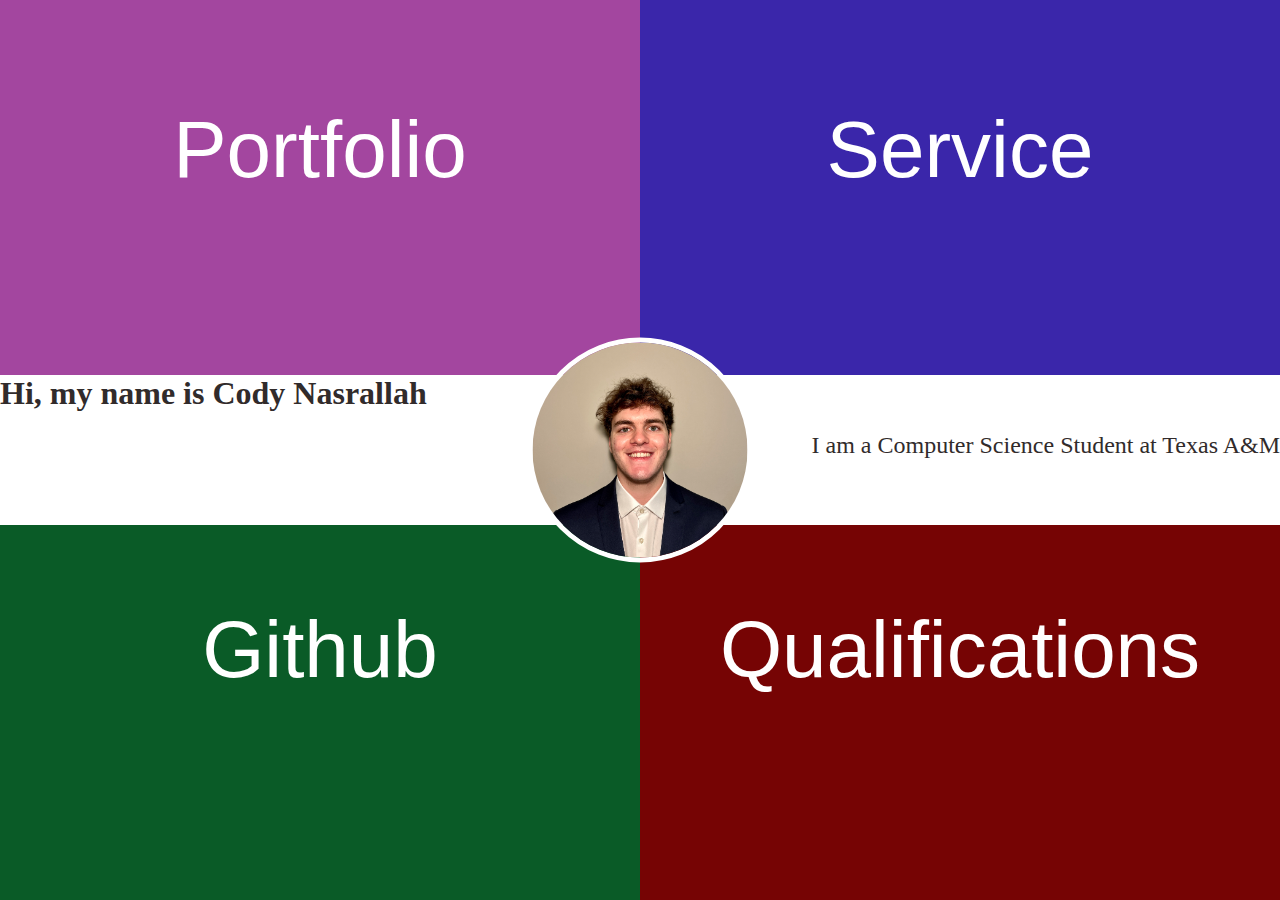
<file: index.html>
<!DOCTYPE html>
<html>  
    <head>
        <title> Cody Nasrallah</title>
        <link rel="stylesheet" type="text/css" href="style.css">
    </head>
    <body>
        
            <div class="container">
               
                
                <a href="portfolio.html" class="box1">Portfolio</a>
                
                <a href="service.html" class="box2">Service</a>
                
                <a href="github.html" class="box3">Github</a>
                
                <a href="qualifications.html" class="box4">Qualifications</a>
                
                <div class="profile-center">
                    <h1>Hi, my name is Cody Nasrallah</h1>
                    <p>I am a Computer Science Student at Texas A&M</p>
            </div>
                <div class="profile-pic">
                    <img src="images/cody.JPG" alt="Your Picture">
                    
                </div>
                
    </body>

</html>
</file>
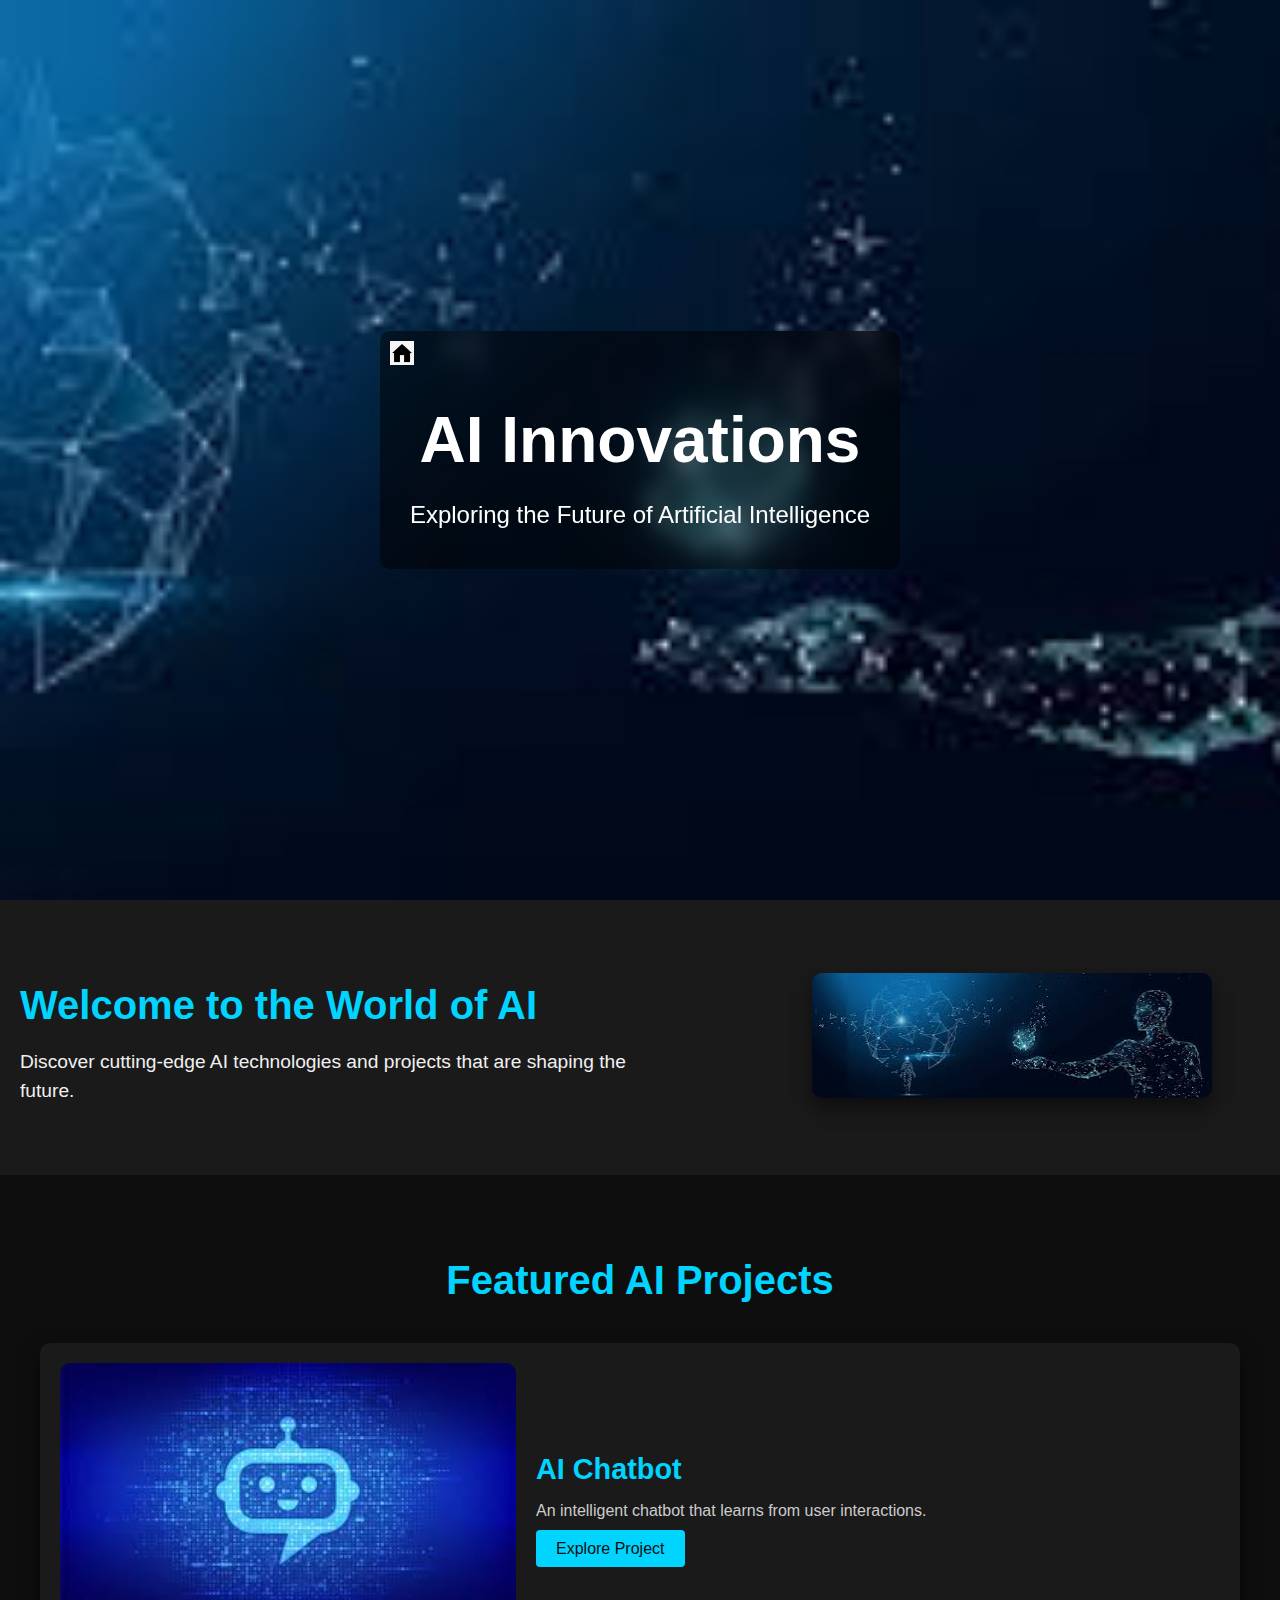
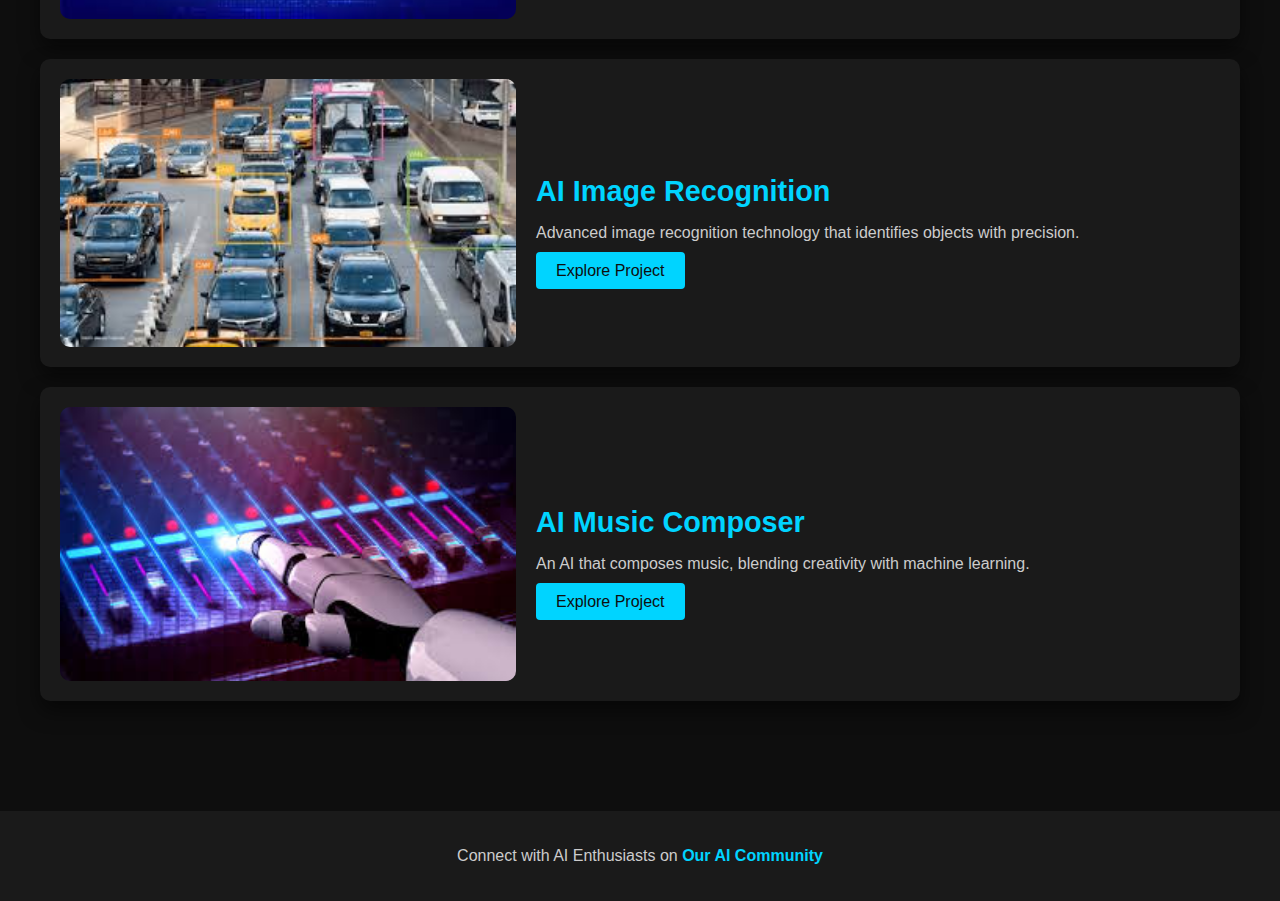
<file: github.html>
<!DOCTYPE html>
<html lang="en">
<head>
    <meta charset="UTF-8">
    <meta name="viewport" content="width=device-width, initial-scale=1.0">
    <title>AI Portfolio</title>
    <link rel="stylesheet" href="git.css">
</head>
<body>
    <header>
        <div class="hero">
            <div class="hero-text">
                <a href="index.html" class="home-icon">
                    <img src="images/icon.png" alt="Home">
                </a>
                <h1>AI Innovations</h1>
                <p>Exploring the Future of Artificial Intelligence</p>
            </div>
        </div>
    </header>

    <section class="intro">
        <div class="intro-text">
            <h2>Welcome to the World of AI</h2>
            <p>Discover cutting-edge AI technologies and projects that are shaping the future.</p>
        </div>
        <div class="intro-image">
            <img src="images/banner.jpeg" alt="AI Illustration">
        </div>
    </section>

    <section class="projects">
        <h2>Featured AI Projects</h2>
        <div class="project-card">
            <img src="images/chatbot.jpeg" alt="Project 1">
            <div class="project-info">
                <h3>AI Chatbot</h3>
                <p>An intelligent chatbot that learns from user interactions.</p>
                <a href="#" class="btn">Explore Project</a>
            </div>
        </div>
        <div class="project-card">
            <img src="images/recognize.jpeg" alt="Project 2">
            <div class="project-info">
                <h3>AI Image Recognition</h3>
                <p>Advanced image recognition technology that identifies objects with precision.</p>
                <a href="#" class="btn">Explore Project</a>
            </div>
        </div>
        <div class="project-card">
            <img src="images/music.jpeg" alt="Project 3">
            <div class="project-info">
                <h3>AI Music Composer</h3>
                <p>An AI that composes music, blending creativity with machine learning.</p>
                <a href="#" class="btn">Explore Project</a>
            </div>
        </div>
    </section>

    <footer>
        <p>Connect with AI Enthusiasts on <a href="#">Our AI Community</a></p>
    </footer>
</body>
</html>
</file>
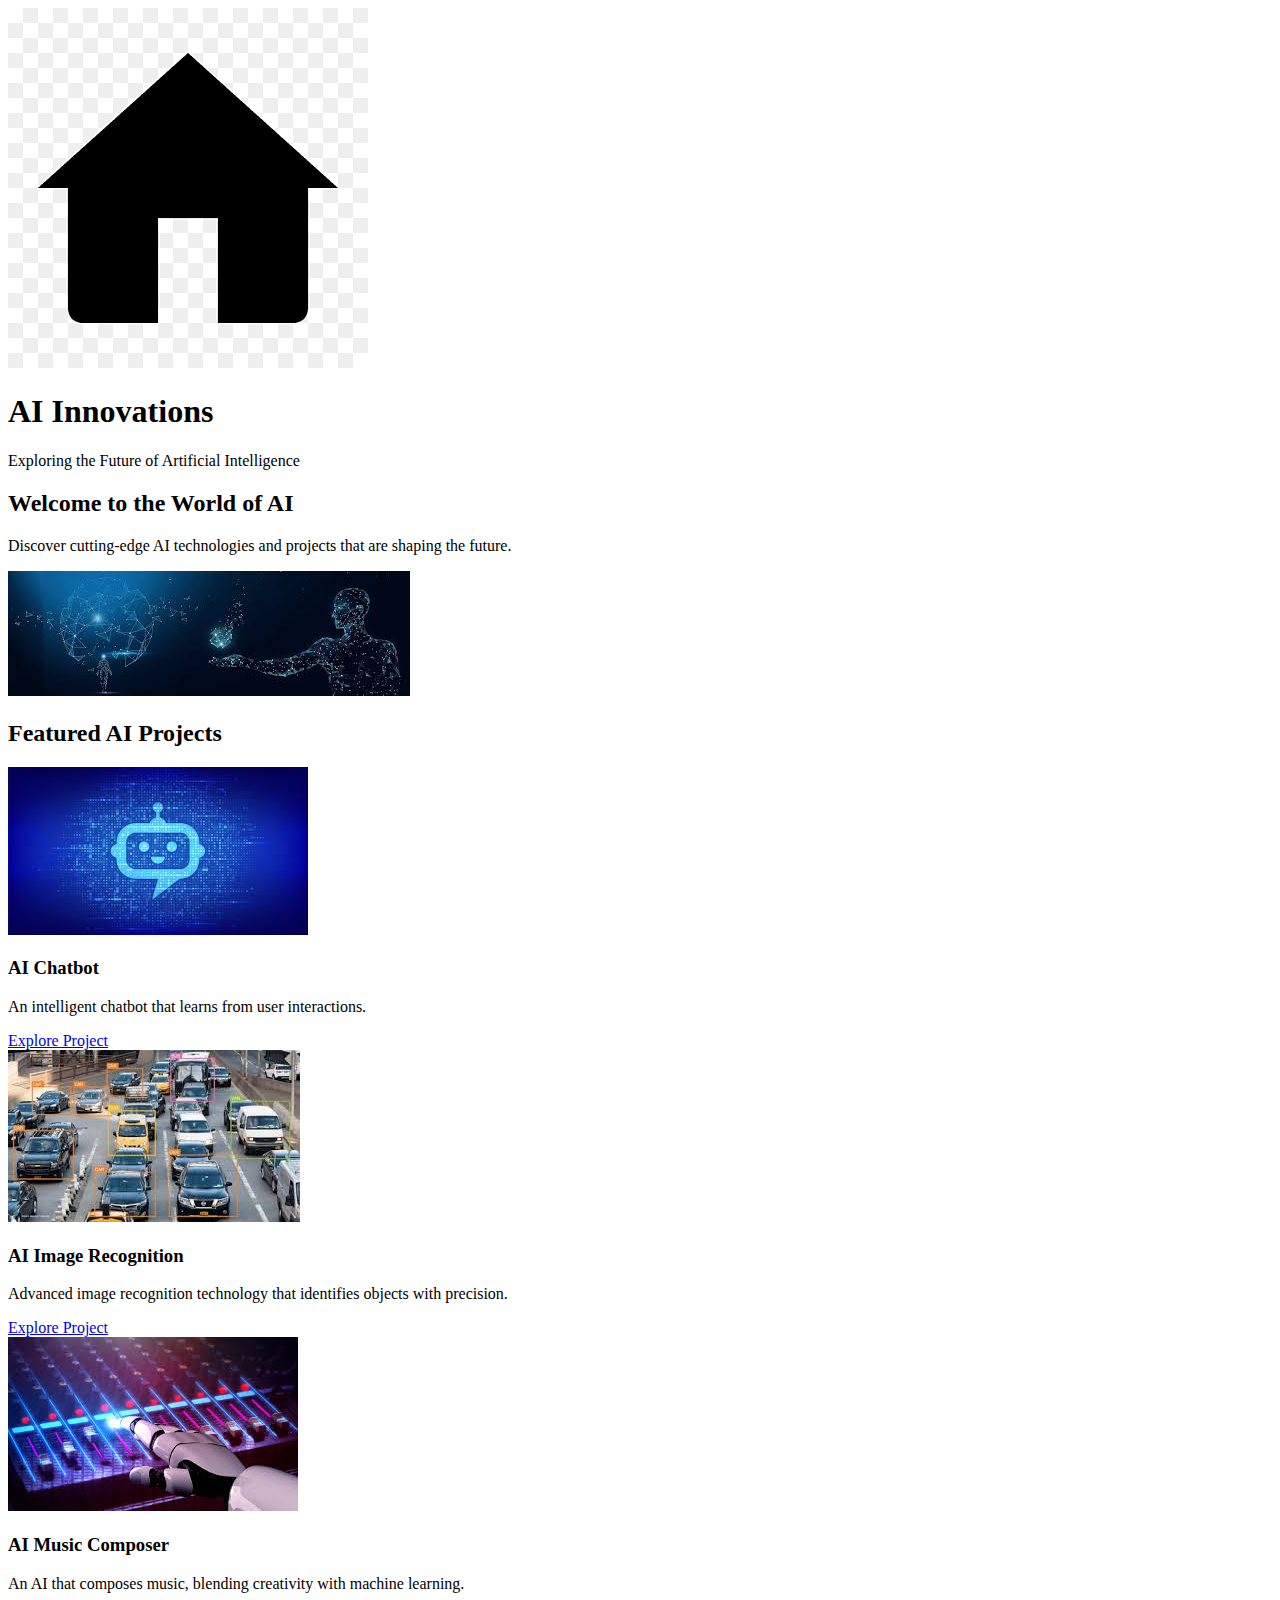
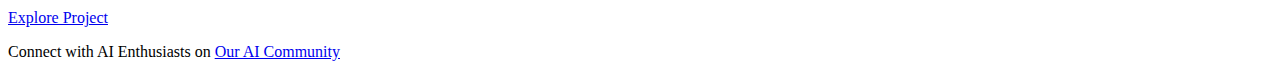
<file: github_html.html>
<!DOCTYPE html>
<html lang="en">
<head>
    <meta charset="UTF-8">
    <meta name="viewport" content="width=device-width, initial-scale=1.0">
    <title>AI Portfolio</title>
</head>
<body>
    <header>
        <div class="hero">
            <div class="hero-text">
                <a href="index_html.html" class="home-icon">
                    <img src="images/icon.png" alt="Home">
                </a>
                <h1>AI Innovations</h1>
                <p>Exploring the Future of Artificial Intelligence</p>
            </div>
        </div>
    </header>

    <section class="intro">
        <div class="intro-text">
            <h2>Welcome to the World of AI</h2>
            <p>Discover cutting-edge AI technologies and projects that are shaping the future.</p>
        </div>
        <div class="intro-image">
            <img src="images/banner.jpeg" alt="AI Illustration">
        </div>
    </section>

    <section class="projects">
        <h2>Featured AI Projects</h2>
        <div class="project-card">
            <img src="images/chatbot.jpeg" alt="Project 1">
            <div class="project-info">
                <h3>AI Chatbot</h3>
                <p>An intelligent chatbot that learns from user interactions.</p>
                <a href="#" class="btn">Explore Project</a>
            </div>
        </div>
        <div class="project-card">
            <img src="images/recognize.jpeg" alt="Project 2">
            <div class="project-info">
                <h3>AI Image Recognition</h3>
                <p>Advanced image recognition technology that identifies objects with precision.</p>
                <a href="#" class="btn">Explore Project</a>
            </div>
        </div>
        <div class="project-card">
            <img src="images/music.jpeg" alt="Project 3">
            <div class="project-info">
                <h3>AI Music Composer</h3>
                <p>An AI that composes music, blending creativity with machine learning.</p>
                <a href="#" class="btn">Explore Project</a>
            </div>
        </div>
    </section>

    <footer>
        <p>Connect with AI Enthusiasts on <a href="#">Our AI Community</a></p>
    </footer>
</body>
</html>
</file>
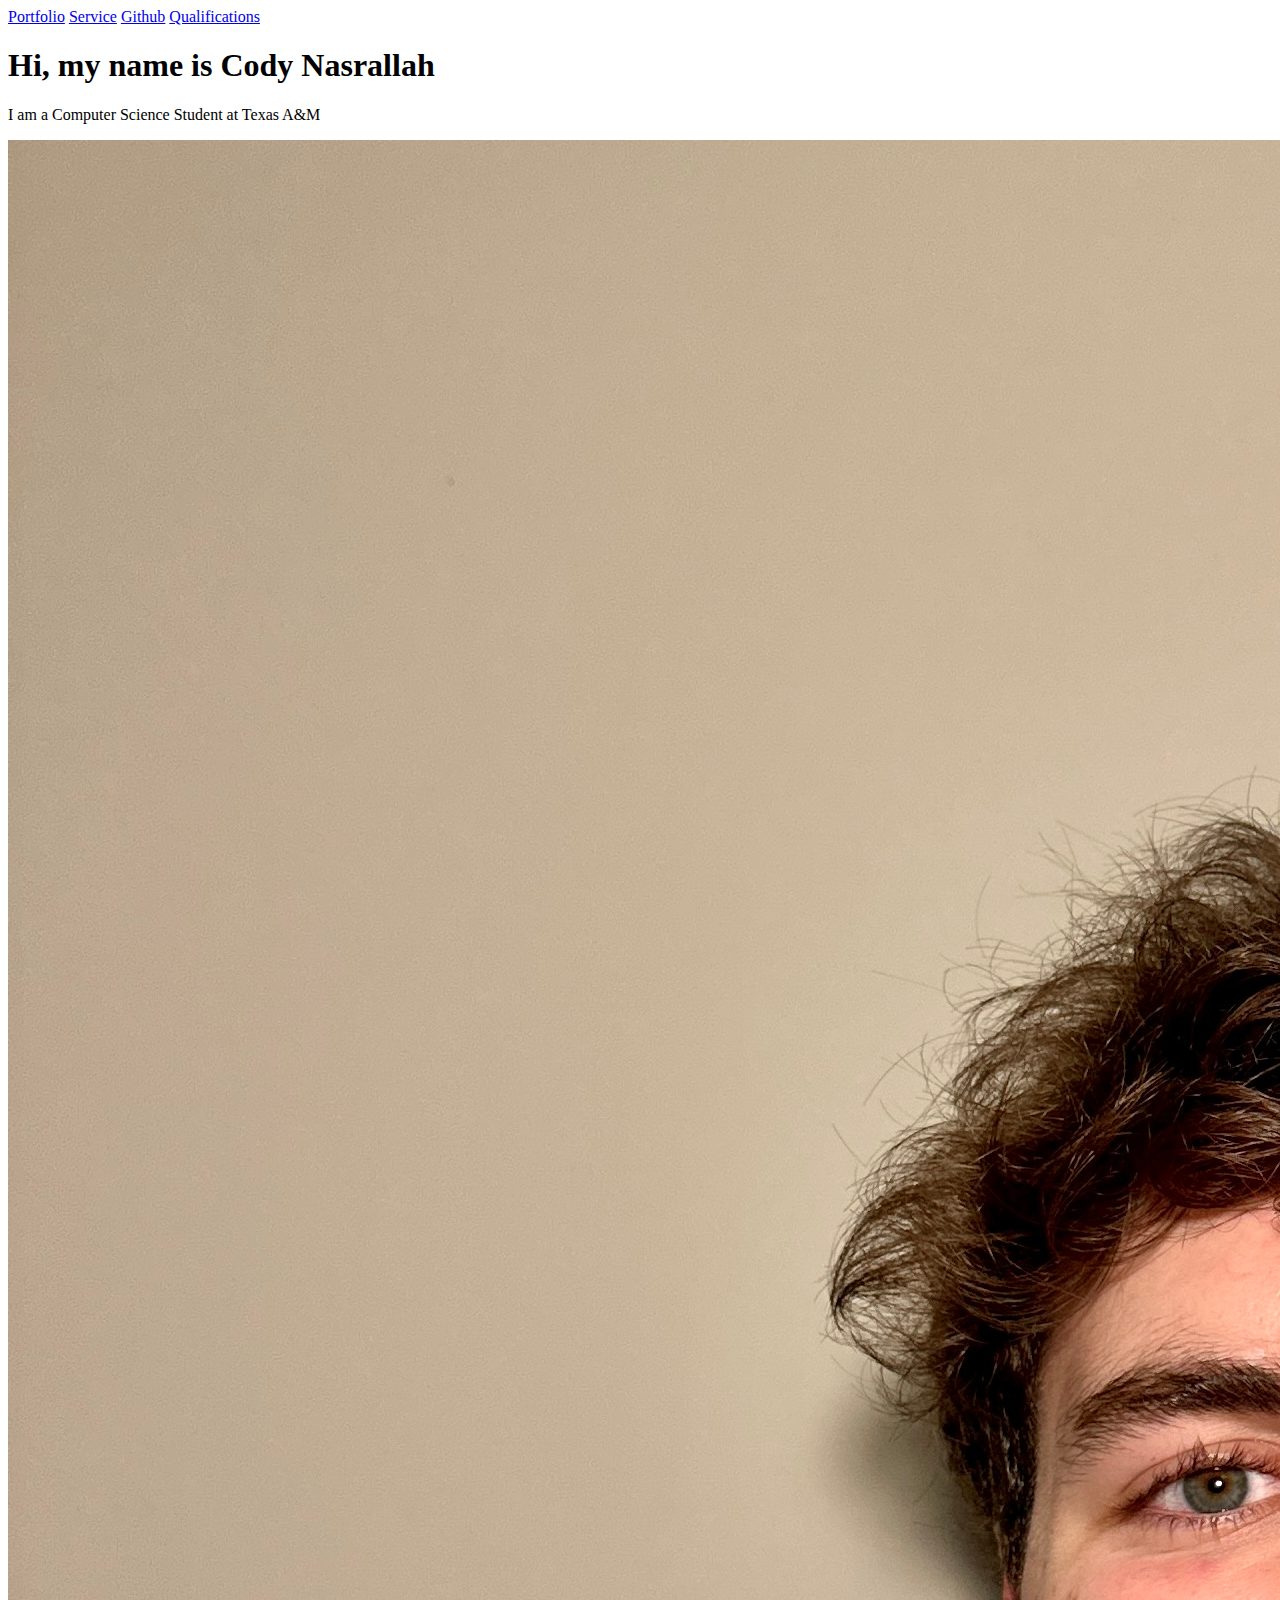
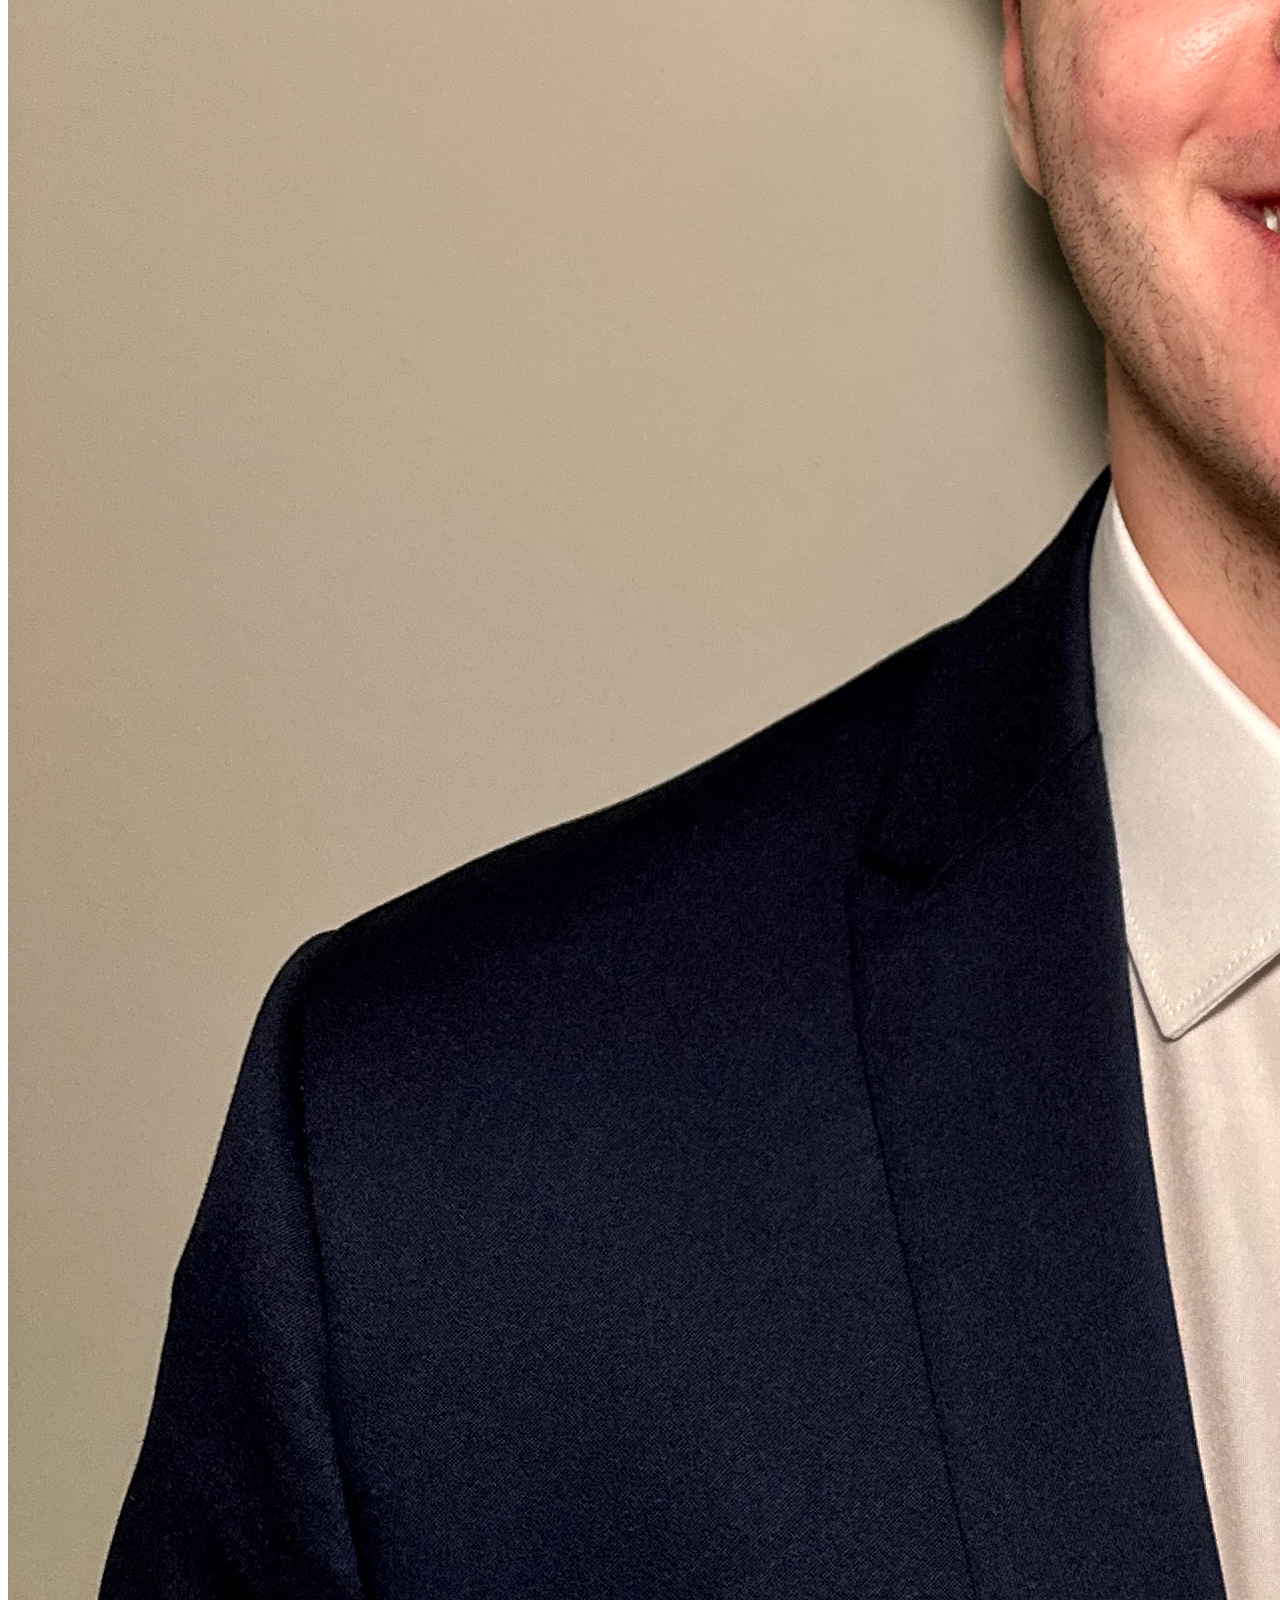
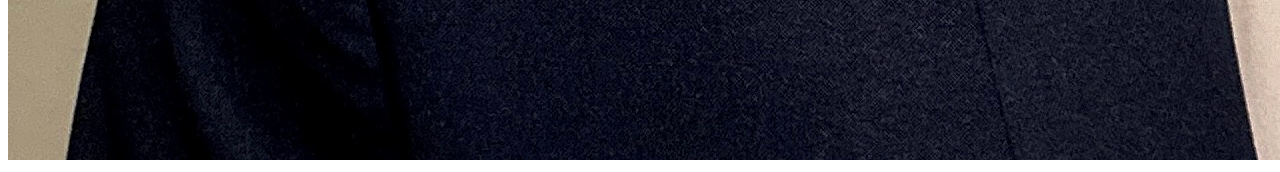
<file: index_html.html>
<!DOCTYPE html>
<html>  
    <head>
        <title> Cody Nasrallah</title>
    </head>
    <body>
        
            <div class="container">
               
                
                <a href="portfolio_html.html" class="box1">Portfolio</a>
                
                <a href="service_html.html" class="box2">Service</a>
                
                <a href="github_html.html" class="box3">Github</a>
                
                <a href="qualifications_html.html" class="box4">Qualifications</a>
                
                <div class="profile-center">
                    <h1>Hi, my name is Cody Nasrallah</h1>
                    <p>I am a Computer Science Student at Texas A&M</p>
            </div>
                <div class="profile-pic">
                    <img src="images/cody.JPG" alt="Your Picture">
                    
                </div>
                
    </body>

</html>
</file>
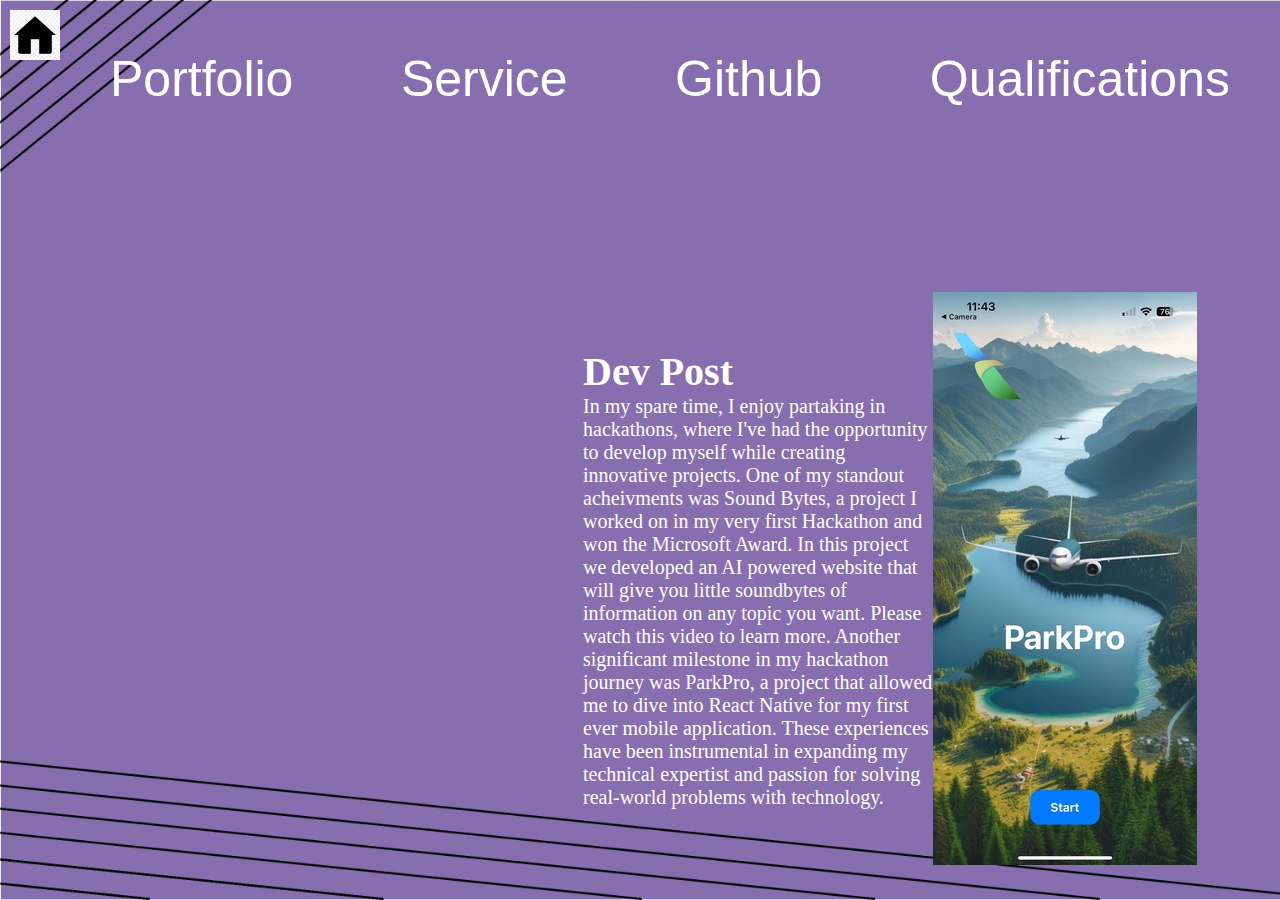
<file: portfolio.html>
<!DOCTYPE html>
<html> 
    <head>
        <title> Cody Nasrallah</title>
        <link rel="stylesheet"  href="portfolio.css">
    </head>

    <body>
        <div class ="header">
            <a href="index.html" class="home-icon">
                <img src="images/icon.png" alt="Home">
            </a>
            <a href="portfolio.html" class="box1">Portfolio</a>
            <a href="service.html" class="box2">Service</a>
            <a href="github.html" class="box3">Github</a>
            <a href="qualifications.html" class="box4">Qualifications</a>
        </div>
        <div class = "main">
            <iframe class = "video" width="500" height="315" src="https://www.youtube.com/embed/Jqe6uhgw6U8?si=wwI8QOjaVXknoeW8" title="YouTube video player" frameborder="0" allow="accelerometer; autoplay; clipboard-write; encrypted-media; gyroscope; picture-in-picture; web-share" referrerpolicy="strict-origin-when-cross-origin" allowfullscreen></iframe>
            <div>
                <h1>Dev Post</h1>
                <p>In my spare time, I enjoy partaking in hackathons, where I've had the opportunity to develop myself while creating innovative projects. One of my standout acheivments was Sound Bytes, a project I worked on in my very first Hackathon and won the Microsoft Award. In this project we developed an AI powered website that will give you little soundbytes of information on any topic you want. Please watch this video to learn more. Another significant milestone in my hackathon journey was ParkPro, a project that allowed me to dive into React Native for my first ever mobile application. These experiences have been instrumental in expanding my technical expertist and passion for solving real-world problems with technology.</p>
            </div>
            <img src="images/airplane.jpeg" alt = "plane">
        </div>
    

            
                    
                    
               
    </body>

</html>
</file>
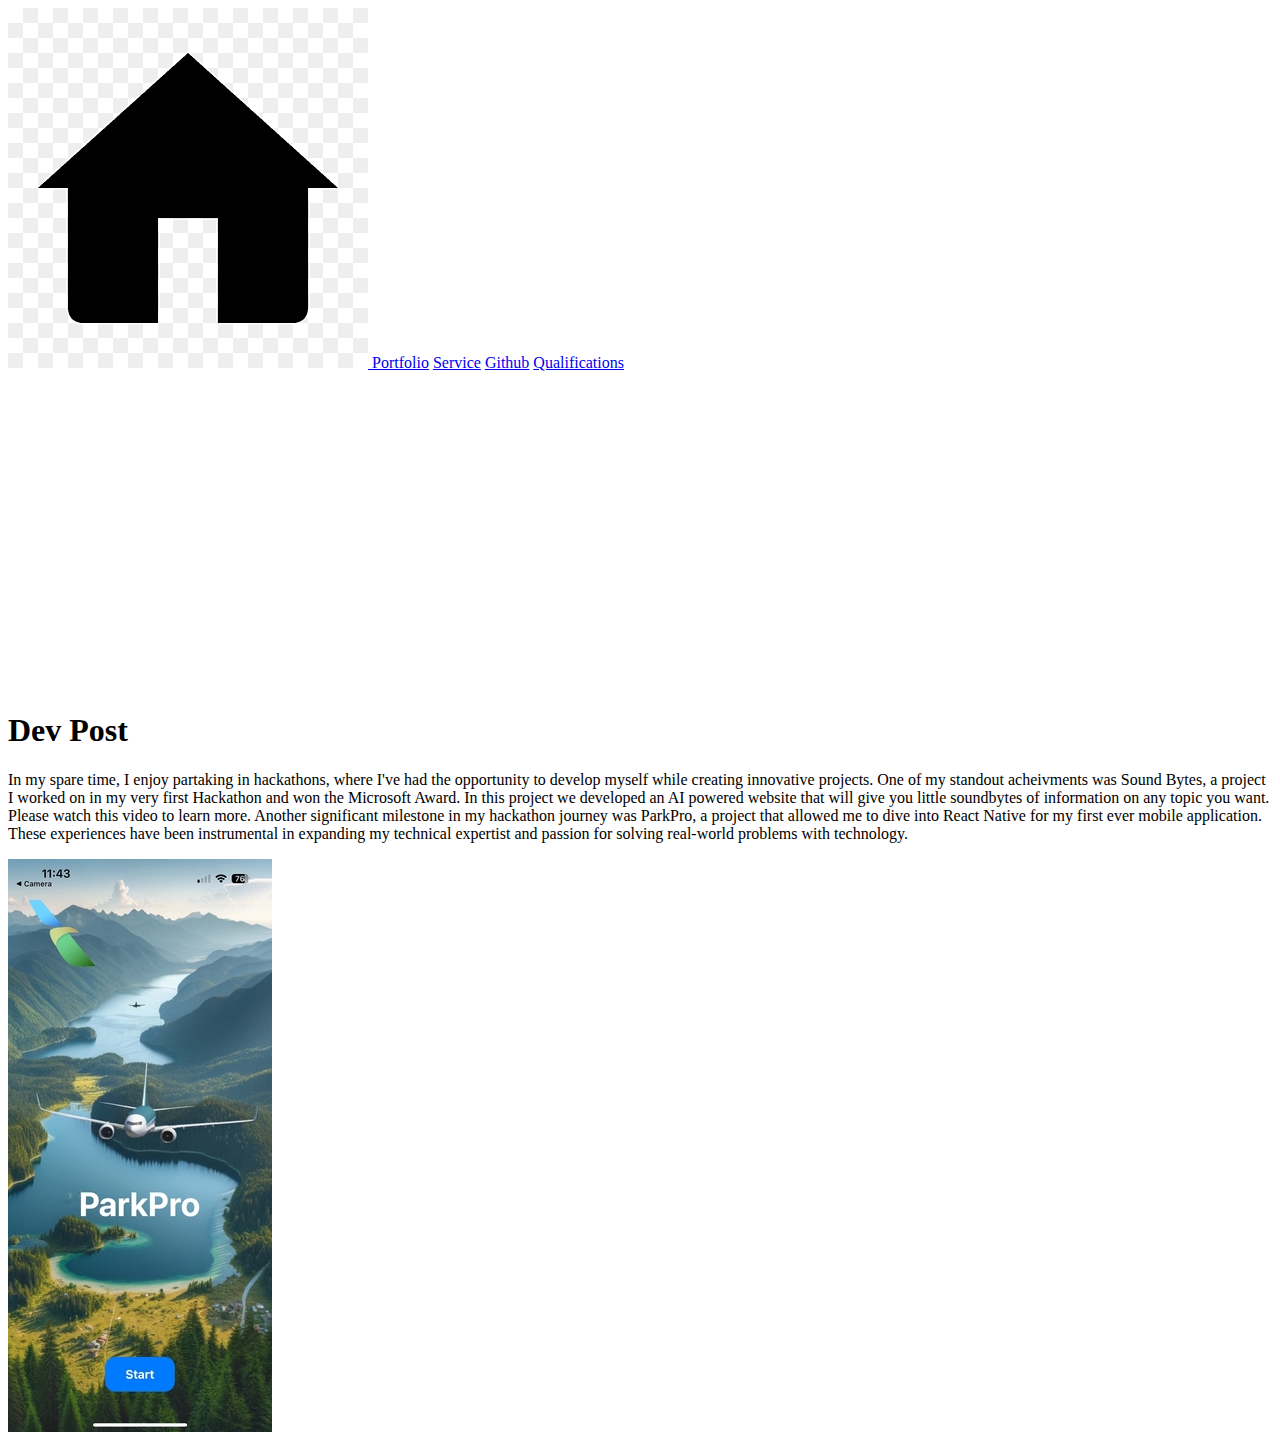
<file: portfolio_html.html>
<!DOCTYPE html>
<html> 
    <head>
        <title> Cody Nasrallah</title>
    </head>

    <body>
        <div class ="header">
            <a href="index_html.html" class="home-icon">
                <img src="images/icon.png" alt="Home">
            </a>
            <a href="portfolio_html.html" class="box1">Portfolio</a>
            <a href="service_html.html" class="box2">Service</a>
            <a href="github_html.html" class="box3">Github</a>
            <a href="qualifications_html.html" class="box4">Qualifications</a>
        </div>
        <div class = "main">
            <iframe class = "video" width="500" height="315" src="https://www.youtube.com/embed/Jqe6uhgw6U8?si=wwI8QOjaVXknoeW8" title="YouTube video player" frameborder="0" allow="accelerometer; autoplay; clipboard-write; encrypted-media; gyroscope; picture-in-picture; web-share" referrerpolicy="strict-origin-when-cross-origin" allowfullscreen></iframe>
            <div>
                <h1>Dev Post</h1>
                <p>In my spare time, I enjoy partaking in hackathons, where I've had the opportunity to develop myself while creating innovative projects. One of my standout acheivments was Sound Bytes, a project I worked on in my very first Hackathon and won the Microsoft Award. In this project we developed an AI powered website that will give you little soundbytes of information on any topic you want. Please watch this video to learn more. Another significant milestone in my hackathon journey was ParkPro, a project that allowed me to dive into React Native for my first ever mobile application. These experiences have been instrumental in expanding my technical expertist and passion for solving real-world problems with technology.</p>
            </div>
            <img src="images/airplane.jpeg" alt = "plane">
        </div>
    

            
                    
                    
               
    </body>

</html>
</file>
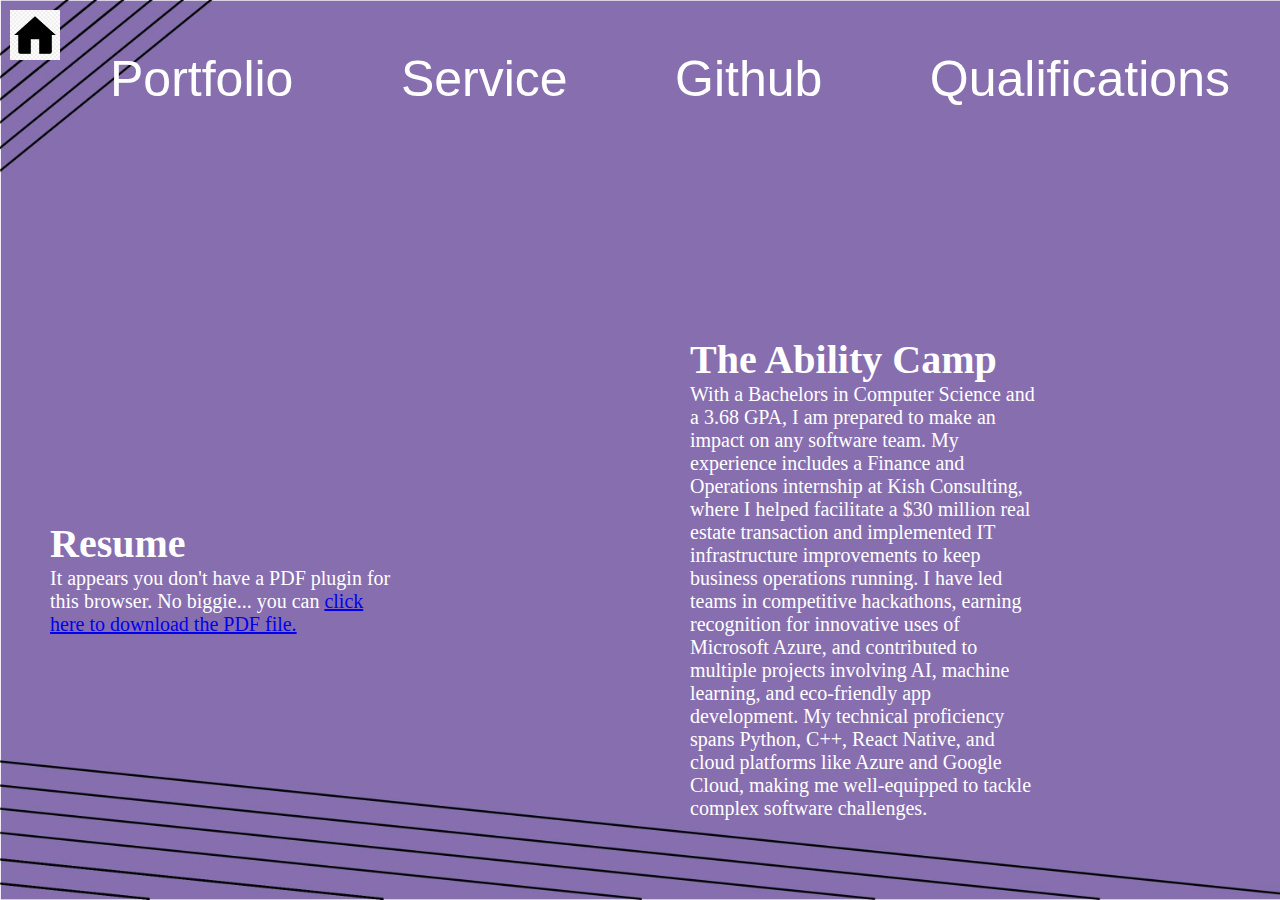
<file: qualifications.html>
<!DOCTYPE html>
<html> 
    <head>
        <title> Cody Nasrallah</title>
        <link rel="stylesheet"  href="qualifications.css">
    </head>

    <body>
        <div class ="header">
            <a href="index.html" class="home-icon">
                <img src="images/icon.png" alt="Home">
            </a>
            <a href="portfolio.html" class="box1">Portfolio</a>
            <a href="service.html" class="box2">Service</a>
            <a href="github.html" class="box3">Github</a>
            <a href="qualifications.html" class="box4">Qualifications</a>
        </div>
        <div class = "main">
            
            <div class ="resume">
                <h1>Resume</h1>
                    <object data="resume.pdf" type="application/pdf" width="600" height="500">
                        <p>It appears you don't have a PDF plugin for this browser. No biggie... you can <a href="resume.pdf">click here to download the PDF file.</a></p>
                    </object>
            </div>
            <div class ="describe">
                <h1>The Ability Camp</h1>
                <p>With a Bachelors in Computer Science and a 3.68 GPA, I am prepared to make an impact on any software team.  My experience includes a Finance and Operations internship at Kish Consulting, where I helped facilitate a $30 million real estate transaction and implemented IT infrastructure improvements to keep business operations running. I have led teams in competitive hackathons, earning recognition for innovative uses of Microsoft Azure, and contributed to multiple projects involving AI, machine learning, and eco-friendly app development. My technical proficiency spans Python, C++, React Native, and cloud platforms like Azure and Google Cloud, making me well-equipped to tackle complex software challenges.</p>
            </div>
            
        </div>
    

            
                    
                    
               
    </body>

</html>
</file>
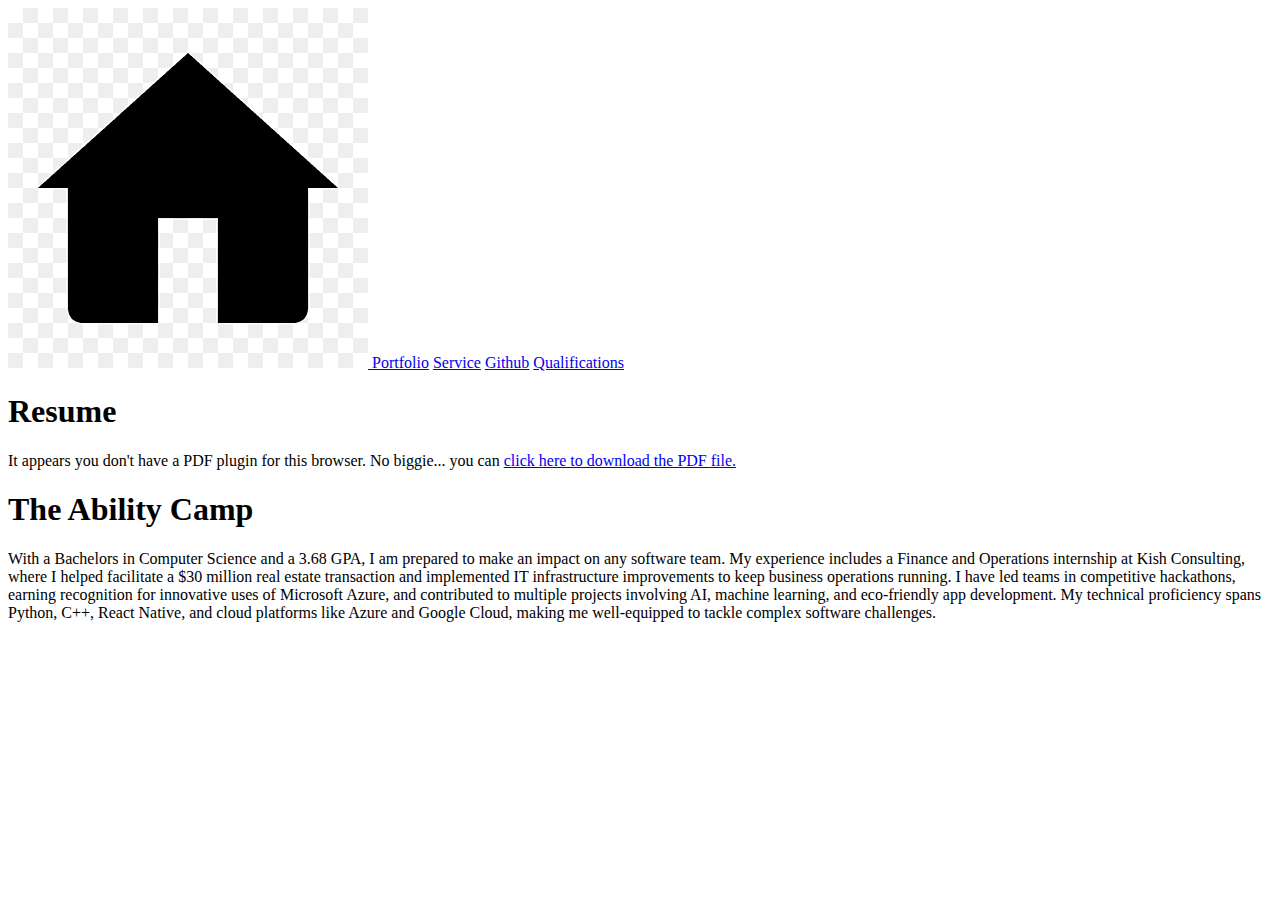
<file: qualifications_html.html>
<!DOCTYPE html>
<html> 
    <head>
        <title> Cody Nasrallah</title>
    </head>

    <body>
        <div class ="header">
            <a href="index_html.html" class="home-icon">
                <img src="images/icon.png" alt="Home">
            </a>
            <a href="portfolio_html.html" class="box1">Portfolio</a>
            <a href="service_html.html" class="box2">Service</a>
            <a href="github_html.html" class="box3">Github</a>
            <a href="qualifications_html.html" class="box4">Qualifications</a>
        </div>
        <div class = "main">
            
            <div class ="resume">
                <h1>Resume</h1>
                    <object data="resume.pdf" type="application/pdf" width="600" height="500">
                        <p>It appears you don't have a PDF plugin for this browser. No biggie... you can <a href="resume.pdf">click here to download the PDF file.</a></p>
                    </object>
            </div>
            <div class ="describe">
                <h1>The Ability Camp</h1>
                <p>With a Bachelors in Computer Science and a 3.68 GPA, I am prepared to make an impact on any software team.  My experience includes a Finance and Operations internship at Kish Consulting, where I helped facilitate a $30 million real estate transaction and implemented IT infrastructure improvements to keep business operations running. I have led teams in competitive hackathons, earning recognition for innovative uses of Microsoft Azure, and contributed to multiple projects involving AI, machine learning, and eco-friendly app development. My technical proficiency spans Python, C++, React Native, and cloud platforms like Azure and Google Cloud, making me well-equipped to tackle complex software challenges.</p>
            </div>
            
        </div>
    

            
                    
                    
               
    </body>

</html>
</file>
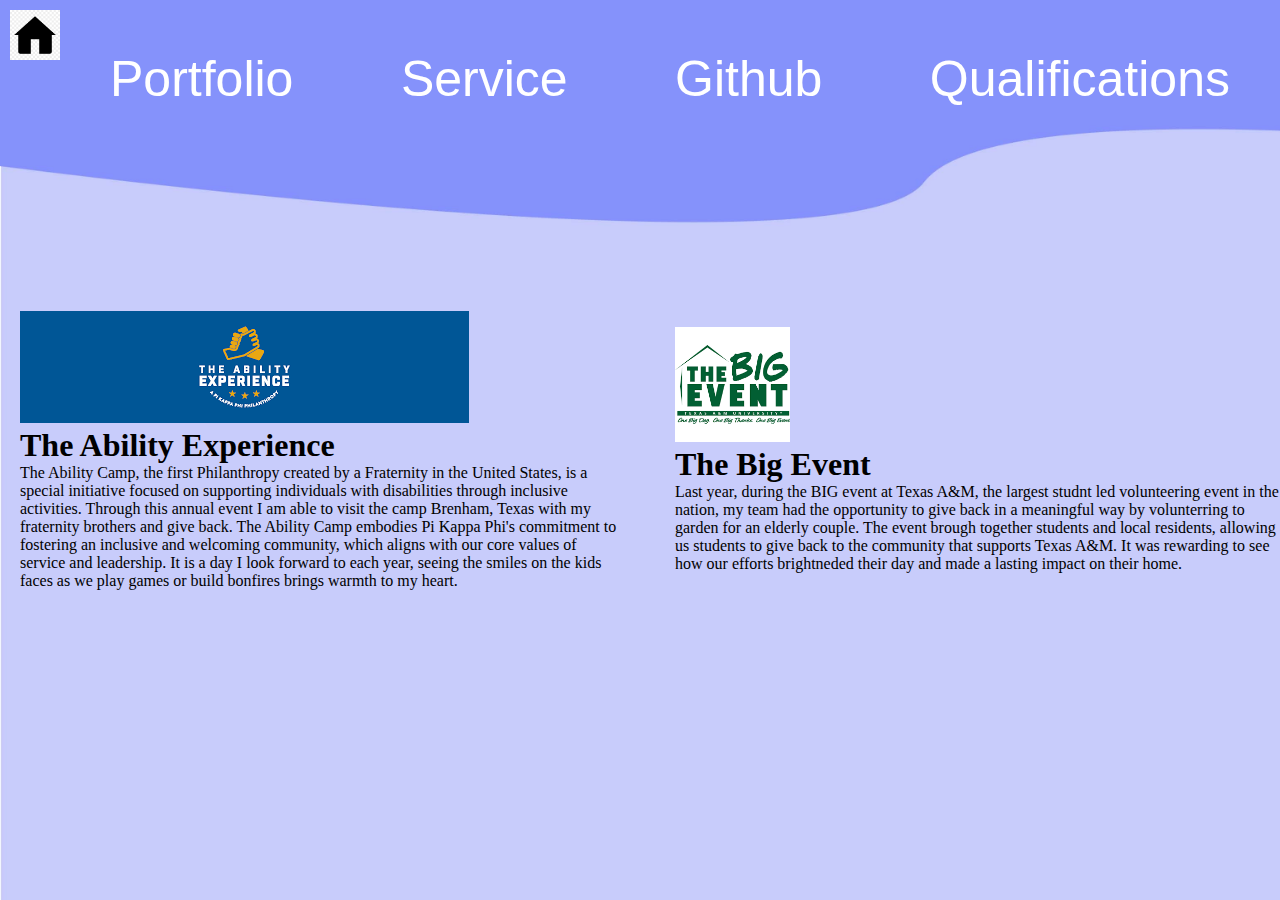
<file: service.html>
<!DOCTYPE html>
<html> 
    <head>
        <title> Cody Nasrallah</title>
        <link rel="stylesheet"  href="service.css">
    </head>

    <body>
        <div class ="header">
            <a href="index.html" class="home-icon">
                <img src="images/icon.png" alt="Home">
            </a>
            <a href="portfolio.html" class="box1">Portfolio</a>
            <a href="service.html" class="box2">Service</a>
            <a href="github.html" class="box3">Github</a>
            <a href="qualifications.html" class="box4">Qualifications</a>

        </div>
        <div class="ability">
            <img src="images/images.png">
            <h1>The Ability Experience</h1>
            <p>The Ability Camp, the first Philanthropy created by a Fraternity in the United States, is a special initiative focused on supporting individuals with disabilities through inclusive activities. Through this annual event I am able to visit the camp Brenham, Texas with my fraternity brothers and give back. The Ability Camp embodies Pi Kappa Phi's commitment to fostering an inclusive and welcoming community, which aligns with our core values of service and leadership. It is a day I look forward to each year, seeing the smiles on the kids faces as we play games or build bonfires brings warmth to my heart.</p>
        </div>

        <div class="big">
            <img src="images/big.png" height="115px" width ="115px">
            <h1>The Big Event</h1>
            <p>Last year, during the BIG event at Texas A&M, the largest studnt led volunteering event in the nation, my team had the opportunity to give back in a meaningful way by volunterring to garden for an elderly couple. The event brough together students and local residents, allowing us students to give back to the community that supports Texas A&M. It was rewarding to see how our efforts brightneded their day and made a lasting impact on their home.</p>
        </div>
       
        
            
                    
                    
               
    </body>

</html>
</file>
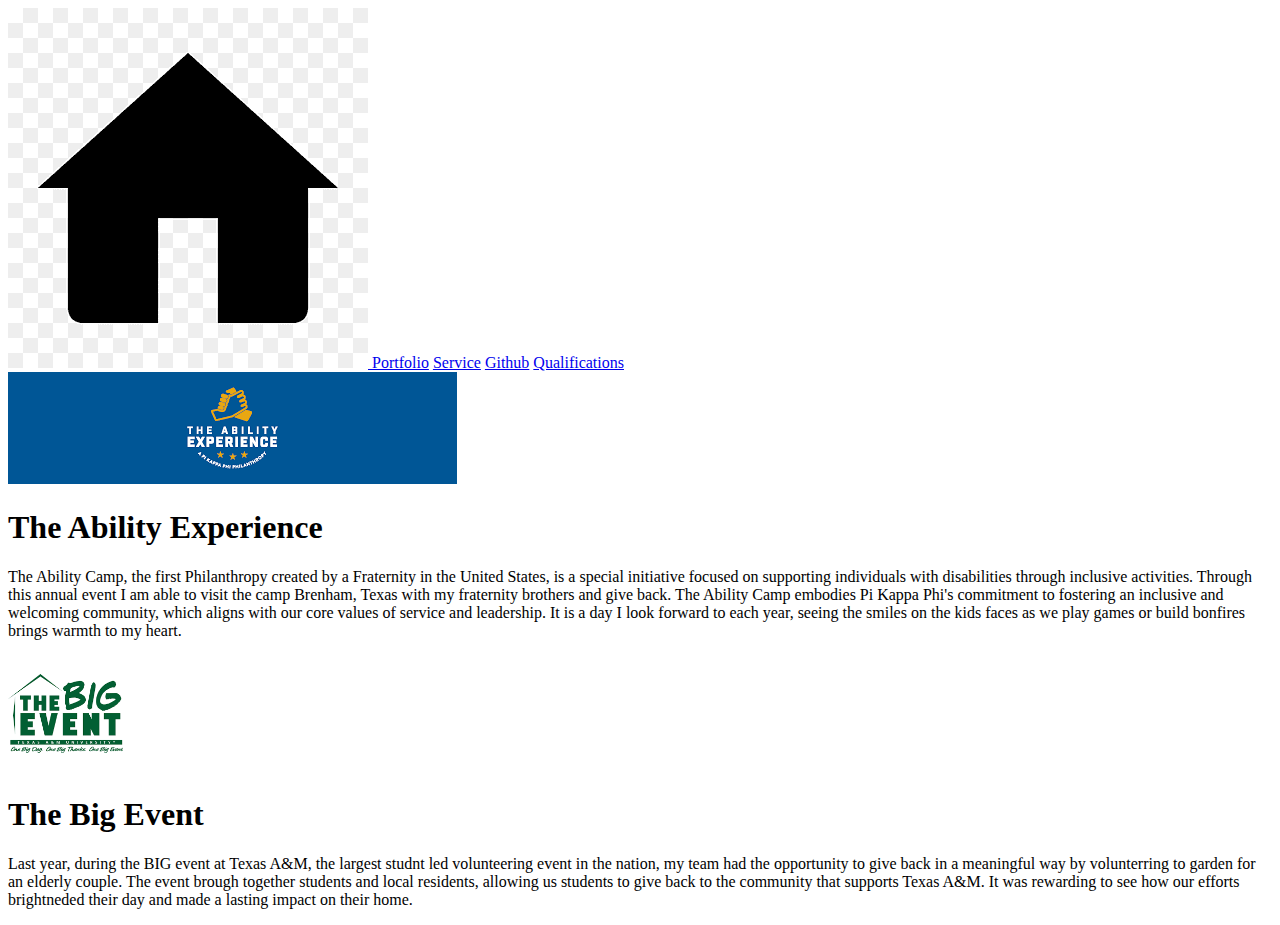
<file: service_html.html>
<!DOCTYPE html>
<html> 
    <head>
        <title> Cody Nasrallah</title>
    </head>

    <body>
        <div class ="header">
            <a href="index_html.html" class="home-icon">
                <img src="images/icon.png" alt="Home">
            </a>
            <a href="portfolio_html.html" class="box1">Portfolio</a>
            <a href="service_html.html" class="box2">Service</a>
            <a href="github_html.html" class="box3">Github</a>
            <a href="qualifications_html.html" class="box4">Qualifications</a>

        </div>
        <div class="ability">
            <img src="images/images.png">
            <h1>The Ability Experience</h1>
            <p>The Ability Camp, the first Philanthropy created by a Fraternity in the United States, is a special initiative focused on supporting individuals with disabilities through inclusive activities. Through this annual event I am able to visit the camp Brenham, Texas with my fraternity brothers and give back. The Ability Camp embodies Pi Kappa Phi's commitment to fostering an inclusive and welcoming community, which aligns with our core values of service and leadership. It is a day I look forward to each year, seeing the smiles on the kids faces as we play games or build bonfires brings warmth to my heart.</p>
        </div>

        <div class="big">
            <img src="images/big.png" height="115px" width ="115px">
            <h1>The Big Event</h1>
            <p>Last year, during the BIG event at Texas A&M, the largest studnt led volunteering event in the nation, my team had the opportunity to give back in a meaningful way by volunterring to garden for an elderly couple. The event brough together students and local residents, allowing us students to give back to the community that supports Texas A&M. It was rewarding to see how our efforts brightneded their day and made a lasting impact on their home.</p>
        </div>
       
        
            
                    
                    
               
    </body>

</html>
</file>
<file: style.css>
* {
    margin: 0;
    padding: 0;
    box-sizing: border-box;
}

body, html {
    height: 100%;
    width: 100%;
    display: flex;
    justify-content: center;
    align-items: center;
}

.container {
    position: relative;
    width: 100%;
    height: 100%;
    display: grid;
    grid-template-columns: 1fr 1fr;
    grid-template-rows: 1fr 1fr;
    gap: 0;
}




.box1 { 
    background-color: #80007ab9;
    text-align:  center;
    line-height: 300px;
    color: white;
    font-size: 80px;
    font-style : bold;
    text-decoration: none;
    font-family: 'Segoe UI', Tahoma, Geneva, Verdana, sans-serif;
    
 } 
.box2 { 
    background-color: #3a26aa;
    text-align:  center;
    color: white;
    line-height: 300px;
    font-size: 80px;
    font-style : bold;
    text-decoration: none;
    
    font-family: 'Segoe UI', Tahoma, Geneva, Verdana, sans-serif; } 
.box3 { 
    background-color: #0a5b27;
    color: white;
    text-align:  center;
    text-decoration: none;
    font-style : bold;
    line-height: 500px;
    font-size: 80px;
    
    font-family: 'Segoe UI', Tahoma, Geneva, Verdana, sans-serif; } 
.box4 { 
    background-color: hsl(0, 93%, 24%);
    text-align:  center;
    color: white;
    line-height: 500px;
    font-size: 80px;
    font-style : bold;
    text-decoration: none;
    
    font-family: 'Segoe UI', Tahoma, Geneva, Verdana, sans-serif; } /* Light orange background for Box 4 */
.box5 {
    background-color: white;
}


.profile-pic {
    position: absolute;
    top: 50%;
    left: 50%;
    transform: translate(-50%, -50%);
    width: 225px;
    height: 225px;
    border-radius: 50%;
    overflow: hidden;
    border: 5px solid white;
}


.profile-pic img {
    width: 100%;
    height: 100%;
    object-fit: cover;
}

.profile-center{
    position: absolute;
    top: 50%;
    left: 0%;
    width: 100%;
    transform: translateY(-50%);
    height: 150px;
    color: rgb(49, 43, 43);
    background-color: white;
    h1 {
        font-size: 2rem;
        margin-bottom: 20px;
    }
    p {
        font-size: 1.5rem;
        position: absolute;
        right : 0;

    }


}
</file>
<file: git.css>
/* Global Styles */
body, html {
    margin: 0;
    padding: 0;
    box-sizing: border-box;
    font-family: 'Segoe UI', Tahoma, Geneva, Verdana, sans-serif;
    background-color: #0e0e0e;
    color: #f0f0f0;
}

/* Header and Hero Section */
header {
    width: 100%;
    height: 100vh;
    background: url('images/banner.jpeg') no-repeat center center/cover;
    display: flex;
    justify-content: center;
    align-items: center;
    position: relative;
}

.home-icon {
    position: absolute;
    top: 10px;
    left: 10px;
    /* Positions the icon in the top left corner with a little padding from the edges */
    width: 24px;
    height: 24px;
    /* Adjust the size of the icon */
    z-index: 1000;
    /* Ensures the icon is on top of other elements */
}

.home-icon img {
    width: 100%;
    height: 100%;
    object-fit: contain;
    /* Ensures the image scales correctly inside the icon container */
}
.hero {
    text-align: center;
    color: white;
    backdrop-filter: blur(10px);
    background-color: rgba(0, 0, 0, 0.5);
    padding: 30px;
    border-radius: 10px;
    animation: fadeIn 3s ease-in-out;
}

.hero-text h1 {
    font-size: 4rem;
    margin-bottom: 20px;
}

.hero-text p {
    font-size: 1.5rem;
    margin-bottom: 10px;
}

@keyframes fadeIn {
    from { opacity: 0; }
    to { opacity: 1; }
}

/* Intro Section */
.intro {
    display: flex;
    justify-content: space-between;
    align-items: center;
    padding: 50px 20px;
    background-color: #1a1a1a;
    color: #f0f0f0;
}

.intro-text {
    width: 50%;
}

.intro-text h2 {
    font-size: 2.5rem;
    margin-bottom: 20px;
    color: #00d4ff;
}

.intro-text p {
    font-size: 1.2rem;
    line-height: 1.5;
}

.intro-image {
    width: 40%;
    text-align: center;
}

.intro-image img {
    width: 100%;
    max-width: 400px;
    border-radius: 10px;
    box-shadow: 0 10px 20px rgba(0, 0, 0, 0.5);
}

/* Projects Section */
.projects {
    padding: 50px 20px;
    background-color: #0e0e0e;
    color: white;
    text-align: center;
}

.projects h2 {
    font-size: 2.5rem;
    margin-bottom: 40px;
    color: #00d4ff;
}

.project-card {
    display: flex;
    align-items: center;
    background-color: #1a1a1a;
    margin: 20px;
    padding: 20px;
    border-radius: 10px;
    transition: transform 0.3s, box-shadow 0.3s;
    box-shadow: 0 10px 20px rgba(0, 0, 0, 0.5);
}

.project-card:hover {
    transform: translateY(-10px);
    box-shadow: 0 20px 30px rgba(0, 0, 0, 0.7);
}

.project-card img {
    width: 40%;
    border-radius: 10px;
    margin-right: 20px;
}

.project-info {
    text-align: left;
    width: 60%;
}

.project-info h3 {
    font-size: 1.8rem;
    margin-bottom: 10px;
    color: #00d4ff;
}

.project-info p {
    font-size: 1rem;
    margin-bottom: 20px;
    color: #ccc;
}

.btn {
    background-color: #00d4ff;
    color: #0e0e0e;
    padding: 10px 20px;
    border-radius: 4px;
    text-decoration: none;
    font-size: 1rem;
    transition: background-color 0.3s;
}

.btn:hover {
    background-color: #f0f0f0;
    color: #0e0e0e;
}

/* Footer */
footer {
    background-color: #1a1a1a;
    color: #ccc;
    text-align: center;
    padding: 20px 0;
    margin-top: 40px;
}

footer a {
    color: #00d4ff;
    text-decoration: none;
    font-weight: bold;
    transition: color 0.3s;
}

footer a:hover {
    color: #f0f0f0;
}
</file>
<file: portfolio.css>
* {
    margin: 0;
    padding: 0;
    box-sizing: border-box;
    
    background-size: cover;
}

body, html {

    margin: 0;
    padding: 0;
    height: 100vh;
    width: 100%;
    background-image: url("images/portback.jpg");
    background-size: cover;
    display: flex;
    justify-content: top;
    align-items: center;
}

.header {
    height: 20vh;
    width: 100%;
    position: fixed;
    top: 0;
    display: flex;
    justify-content: space-between;
    padding: 50px;
    color: #f0f0f0;
}
.home-icon img{
    max-width: 50px;
    max-height: 50px;

}
.home-icon {
    position: absolute;
    top: 10px;
    left: 10px;
    padding-right: 20px;
}



.box1 { 
    margin-left: 60px;
    margin-right: 20px;
    text-align:  center;
    color: white;
    font-style : bold;
    text-decoration: none;
    font-size: 50px;
    font-family: 'Segoe UI', Tahoma, Geneva, Verdana, sans-serif; } 
.box2 { 
    text-align:  center;
    color: white;
    margin-right: 20px;
    font-style : bold;
    text-decoration: none;
    font-size: 50px;
    
    font-family: 'Segoe UI', Tahoma, Geneva, Verdana, sans-serif; } 
.box3 { 
    color: white;
    text-decoration: none;
    margin-right: 20px;
    font-style : bold;
    font-size: 50px;
    
    font-family: 'Segoe UI', Tahoma, Geneva, Verdana, sans-serif; } 
.box4 { 
    text-align:  center;
    color: white;
    font-size: 50px;
    font-style : bold;
    text-decoration: none;
    
    font-family: 'Segoe UI', Tahoma, Geneva, Verdana, sans-serif; } 

.main {
    padding-top: 20%;
    display: flex;
    justify-content: center;
    align-items: center;
    height: 100vh;
    width: 100%;
    h1{
        color: white;
        font-size: 40px;
    }
    p{
        color: white;
        max-width: 350px;
        font-size: 20px;
    }
}
.plane img{
    height: fit-content;
    width: fit-content;
}
.plane {
    display: flex;
    justify-content: center;
    align-items: center;
    padding-left: 30px; 
    height: 60%;
    width: 100%;
}

.video{
    padding-right: 30px;
}
</file>
<file: qualifications.css>
* {
    margin: 0;
    padding: 0;
    box-sizing: border-box;

    background-size: cover;
}

body, html {
    margin: 0;
    padding: 0;
    height: 100vh;
    width: 100%;
    background-image: url("images/portback.jpg");
    background-color : #682365;
    background-size: cover;
    display: flex;
    justify-content: center;
    align-items: center;
}

.header {
    height: 20vh;
    width: 100%;
    position: fixed;
    top: 0;
    display: flex;
    justify-content: space-between;
    padding: 50px;
    color: #f0f0f0;
}
.home-icon img{
    max-width: 50px;
    max-height: 50px;

}
.home-icon {
    position: absolute;
    top: 10px;
    left: 10px;
    padding-right: 20px;
}



.box1 { 
    margin-left: 60px;
    margin-right: 20px;
    text-align:  center;
    color: white;
    font-style : bold;
    text-decoration: none;
    font-size: 50px;
    font-family: 'Segoe UI', Tahoma, Geneva, Verdana, sans-serif; } 
.box2 { 
    text-align:  center;
    color: white;
    margin-right: 20px;
    font-style : bold;
    text-decoration: none;
    font-size: 50px;
    
    font-family: 'Segoe UI', Tahoma, Geneva, Verdana, sans-serif; } 
.box3 { 
    color: white;
    text-decoration: none;
    margin-right: 20px;
    font-style : bold;
    font-size: 50px;
    
    font-family: 'Segoe UI', Tahoma, Geneva, Verdana, sans-serif; } 
.box4 { 
    text-align:  center;
    color: white;
    font-size: 50px;
    font-style : bold;
    text-decoration: none;
    
    font-family: 'Segoe UI', Tahoma, Geneva, Verdana, sans-serif; } 

.main {
    padding-top: 20%;
    display: flex;
    justify-content: center;
    align-items: center;
    height: 100vh;
    width: 100%;
    h1{
        color: white;
        font-size: 40px;
    }
    p{
        color: white;
        max-width: 350px;
        font-size: 20px;
    }
}


.resume, .describe{
    flex: 1;
    padding: 50px;
    
}
.describe{
    padding-left: 50px;
}
</file>
<file: service.css>
* {
    margin: 0;
    padding: 0;
    box-sizing: border-box;
    
    background-size: cover;
}

body, html {

    margin: 0;
    padding: 0;
    height: 100vh;
    width: 100%;
    background-image: url("images/service.jpg");
    background-size: cover;
    display: flex;
    justify-content: top;
    align-items: center;
}

.header {
    height: 20vh;
    width: 100%;
    position: fixed;
    top: 0;
    display: flex;
    justify-content: space-between;
    padding: 50px;
    color: #f0f0f0;
}
.home-icon img{
    max-width: 50px;
    max-height: 50px;

}
.home-icon {
    position: absolute;
    top: 10px;
    left: 10px;
    padding-right: 20px;
}



.box1 { 
    margin-left: 60px;
    margin-right: 20px;
    text-align:  center;
    color: white;
    font-style : bold;
    text-decoration: none;
    font-size: 50px;
    font-family: 'Segoe UI', Tahoma, Geneva, Verdana, sans-serif; } 
.box2 { 
    text-align:  center;
    color: white;
    margin-right: 20px;
    font-style : bold;
    text-decoration: none;
    font-size: 50px;
    
    font-family: 'Segoe UI', Tahoma, Geneva, Verdana, sans-serif; } 
.box3 { 
    color: white;
    text-decoration: none;
    margin-right: 20px;
    font-style : bold;
    font-size: 50px;
    
    font-family: 'Segoe UI', Tahoma, Geneva, Verdana, sans-serif; } 
.box4 { 
    text-align:  center;
    color: white;
    font-size: 50px;
    font-style : bold;
    text-decoration: none;
    
    font-family: 'Segoe UI', Tahoma, Geneva, Verdana, sans-serif; } 

.main {
    padding-top: 20%;
    display: flex;
    justify-content: center;
    align-items: center;
    height: 100vh;
    width: 100%;
    h1{
        color: white;
        font-size: 40px;
    }
    p{
        color: white;
        max-width: 350px;
        font-size: 20px;
    }
}



.ability, .big{
    flex: 1;
    min-height: fit-content;

}
.ability{
    padding-left: 20px;
    padding-right: 30px;
}
.big{
    padding-left: 30px;
    padding-left: 20px;
}
</file>
